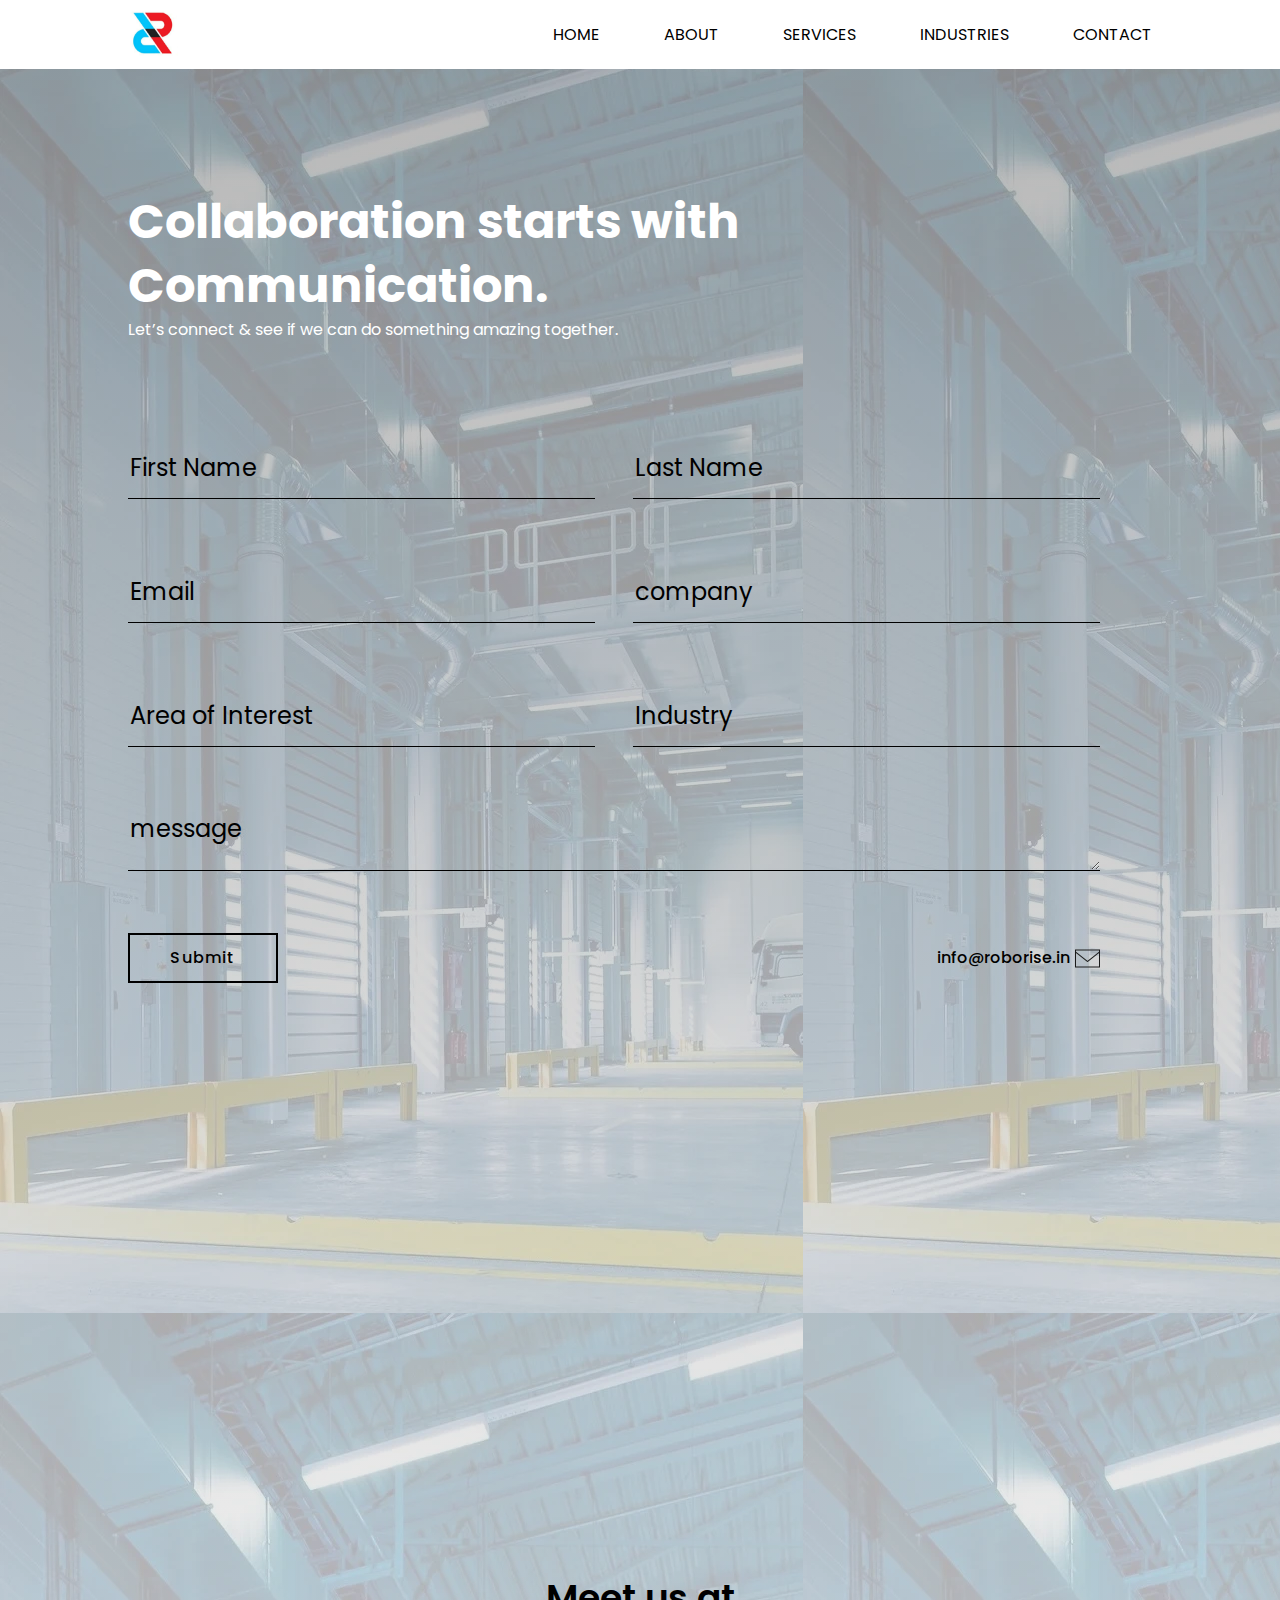
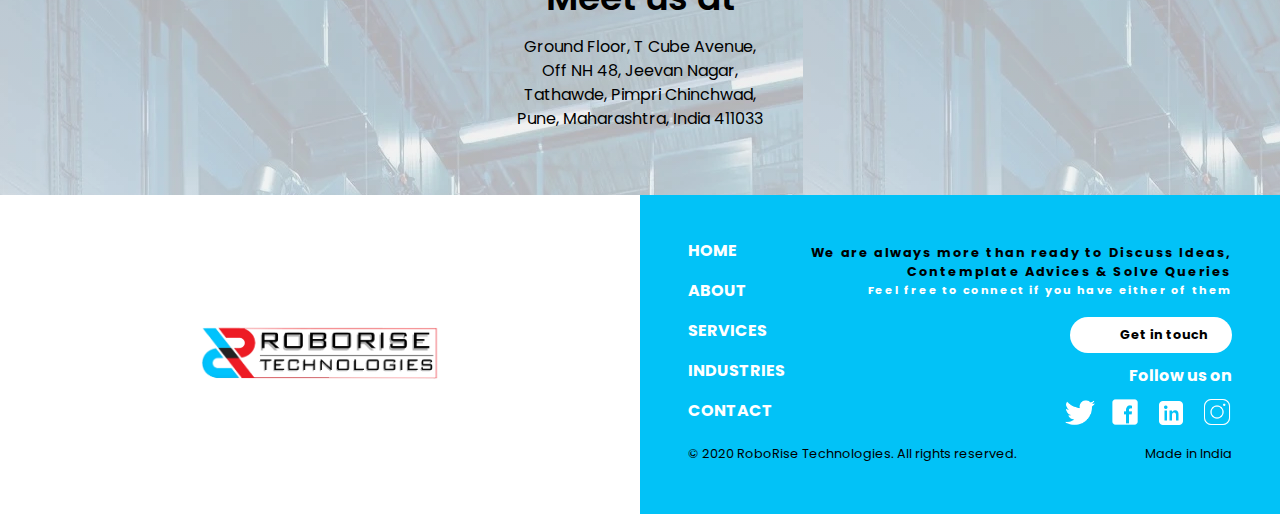
<file: contact.html>
<!DOCTYPE html>
<html lang="en">
<head>
    <meta charset="UTF-8">
    <meta http-equiv="X-UA-Compatible" content="IE=edge">
    <meta name="viewport" content="width=device-width, initial-scale=1.0">

    <link rel="stylesheet" href="./assets/styles/reset.css">
    <link rel="stylesheet" href="./assets/styles/nav.css">
    <link rel="stylesheet" href="./assets/styles/contact.css">
    <link rel="stylesheet" href="./assets/styles/footer.css">
    <link rel="preconnect" href="https://fonts.googleapis.com">
    <link rel="preconnect" href="https://fonts.gstatic.com" crossorigin>
    <link href="https://fonts.googleapis.com/css2?family=Poppins:wght@300;400;500;700&display=swap" rel="stylesheet">

    <script defer src="./assets/scripts/nav.js"></script>
    <script defer src="./assets/scripts/loader.js"></script>
    
    <meta name="description" content="RoboRise Technologies aim to develop an ecosystem of educational institutes wherein the students get access to a platform to bring their ideas into life. " />
    <meta name="keywords" content="RoboRise, RoboRise Technologies, RoboRised, RoboRiseit, Roboriseit download, robotics, ATL, Robolab, automation,Startup." />
    <meta name="robots" content="INDEX, FOLLOW">
    <title>Contact us</title>
    <link rel="icon" href="./assets/media/nav/rrtlogo.png" sizes="16x16" type="image/png">
</head>
<body>

    <div class="loader">
        <img loading="lazy" alt="loader" src="./assets/media/loader/loader.gif" width="30" height="30">
    </div>

    <!-- nav -->
    <div class="nav">
        <div class="container">
            <div class="content">
                <div class="logo-container">
                    <img loading="lazy" class="logo" alt="Roborise company logo" src="./assets/media/nav/rrtlogo.png" width="50" height="50">
                </div>
                <div class="menu">
                    <ul>
                        <li><a href="https://www.roborise.in/index.html">Home</a></li>
                        <li><a href="https://www.roborise.in/about.html">About</a></li>
                        <li><a href="https://www.roborise.in/services.html">Services</a></li>
                        <li><a href="https://www.roborise.in/industries.html">Industries</a></li>
                        <li><a href="https://www.roborise.in/contact.html">Contact</a></li>
                    </ul>
                </div>
                <div class="hamburger-container">
                    <img loading="lazy" id="ham" alt="hamburger-menu" src="./assets/media/nav/ham.png" width="30" height="30">
                </div>
            </div>
        </div>
        <div class="vertical-menu">
            <div class="container">
                <ul>
                    <li><a href="#">Home</a></li>
                    <li><a href="#">About</a></li>
                    <li><a href="#">Services</a></li>
                    <li><a href="#">Industries</a></li>
                    <li><a href="#">Contact</a></li>
                </ul>
            </div>
        </div>
    </div>

    <!-- form -->
    <div class="form">
        <div class="container form-container">
            <h2 class="heading">Collaboration starts with Communication. </h2>
            <p class="secondary-heading">Let’s connect & see if we can do something amazing together.</p>
            <form class="actual-form" action="https://formsubmit.co/3f7d511ae4db0b87823fa204334b2db6" method="POST">
                <div class="input-rows">
                    <input name="first-name" placeholder="First Name">
                    <input name="last-name" placeholder="Last Name">
                </div>
                <div class="input-rows">
                    <input name="email" placeholder="Email">
                    <input name="company" placeholder="company">
                </div>
                <div class="input-rows">
                    <input name="aoi" placeholder="Area of Interest">
                    <input name="industry" placeholder="Industry">
                </div>
                <textarea name="message" class="textarea" placeholder="message"></textarea>
                <div class="input-rows">
                    <button class="btn">submit</button>
                    <div class="email-container">
                        <a class="emailid" href="mailto: info@roborise.in">info@roborise.in</a>
                        <img loading="lazy" alt="email" src="./assets/media/nav/email.png" width="25" height="25">
                    </div>
                </div>
            </form>
        </div>
    </div>

    <div class="contact-map">
        <iframe
          class="contact-mymap"
          src="https://www.google.com/maps/embed?pb=!1m18!1m12!1m3!1d8167.151187346074!2d73.7380788181986!3d18.62449362330632!2m3!1f0!2f0!3f0!3m2!1i1024!2i768!4f13.1!3m3!1m2!1s0x3bc2bba70a8a11ab%3A0x55fa7fb14ab99c5c!2sT%20Cube%20Avenue!5e0!3m2!1sen!2sin!4v1650092613300!5m2!1sen!2sin"
          width="100%"
          style="border: 0"
          allowfullscreen=""
          loading="lazy"
          referrerpolicy="no-referrer-when-downgrade"></iframe>
      </div>

    <div class="meet">
        <div class="container">
            <h2 class="heading">Meet us at</h2>
            <p class="address">Ground Floor, T Cube Avenue, <br>Off NH 48, Jeevan Nagar, <br>Tathawde, Pimpri Chinchwad,<br> Pune, Maharashtra, India 411033</p>
        </div>
    </div>

    <!-- footer -->
    <div class="footer">
        <div class="footer-img">
            <img loading="lazy" alt="Roborise LOGO" src="./assets/media/footer/RRT_Logo.png" width="239" height="55">
        </div>
        <div class="link-container">
            <div class="quick-links">
                <div class="links">
                    <a href="https://www.roborise.in/index.html">HOME</a>
                    <a href="https://www.roborise.in/about.html">ABOUT</a>
                    <a href="https://www.roborise.in/services.html">SERVICES</a>
                    <a href="https://www.roborise.in/industries.html">INDUSTRIES</a>
                    <a href="https://www.roborise.in/contact.html">CONTACT</a>
                </div>

                <div class="connect">
                    <p class="first">We are always more than ready to
                        Discuss Ideas, Contemplate Advices & Solve Queries
                    </p>
                    <p class="second">Feel free to connect if you have either of them</p>
                    <a id="get-in-touch-btn" href="https://www.roborise.in/contact.html">Get in touch</a>
                    <p class="follow-text">Follow us on</p>
                    <div class="socials">
                        <a href="https://mobile.twitter.com/roborisetech" target="_blank"><img loading="lazy" alt="twitter" src="./assets/media/footer/twitter.png" width="30" height="30"> </a>
                        <a href="https://www.facebook.com/roborisetech/" target="_blank"><img loading="lazy" alt="facebook" src="./assets/media/footer/facebook.png" width="30" height="30"> </a>
                        <a href="https://www.linkedin.com/company/66603984/admin/" target="_blank"><img loading="lazy" alt="linkedin" src="./assets/media/footer/linkedin.png" width="32" height="32"> </a>
                        <a href="https://www.instagram.com/roborisetech/" target="_blank"><img loading="lazy" alt="instagram" src="./assets/media/footer/instagram.png" width="30" height="30"> </a>
                    </div>
                    <div class="startup">
                        <img loading="lazy" alt="mii" src="./assets/media/footer/makeinindia.png"> 
                        <img loading="lazy" alt="startup india" src="./assets/media/footer/startup.png"> 
                    </div>
                </div>
            </div>
            <div class="copyright-container">
                <p class="copyright">© 2020 RoboRise Technologies. All rights reserved.</p>
                <p class="MII">Made in India</p>
            </div>
        </div>
    </div>
</body>
</html>
</file>
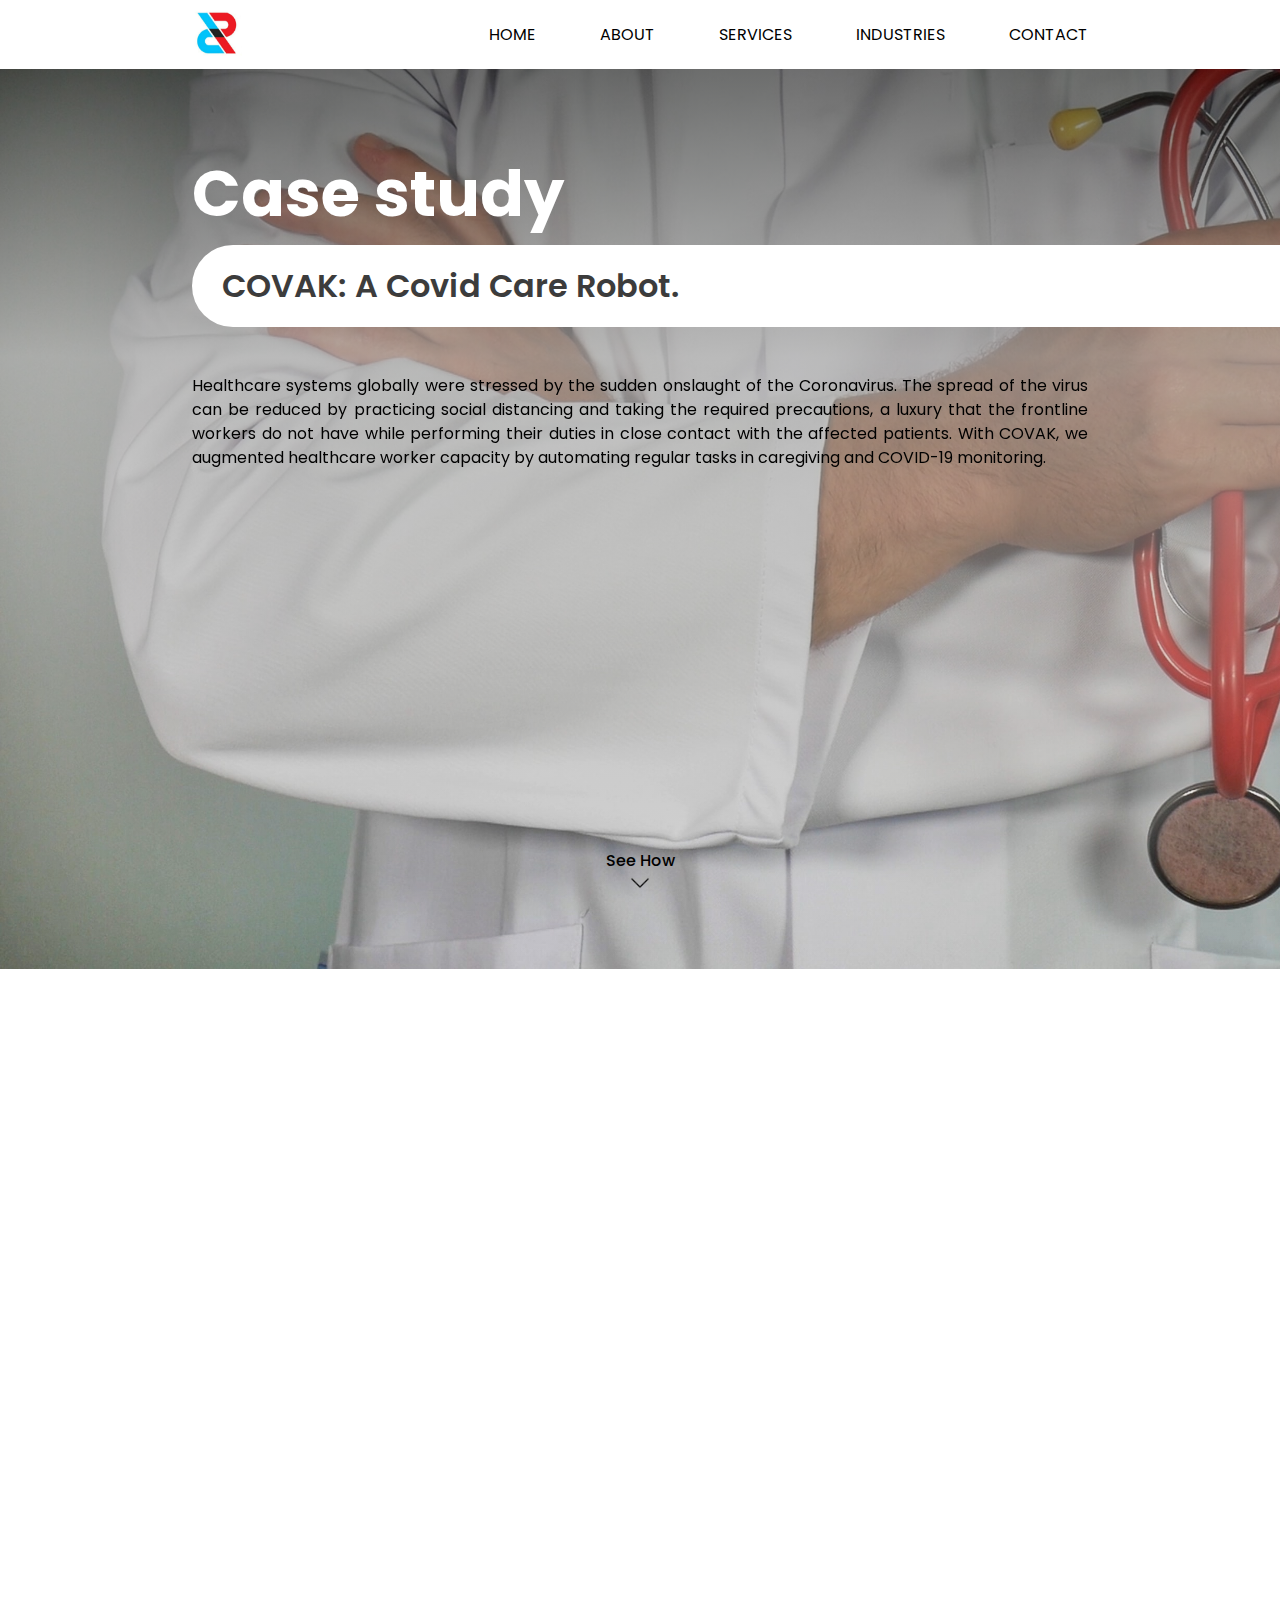
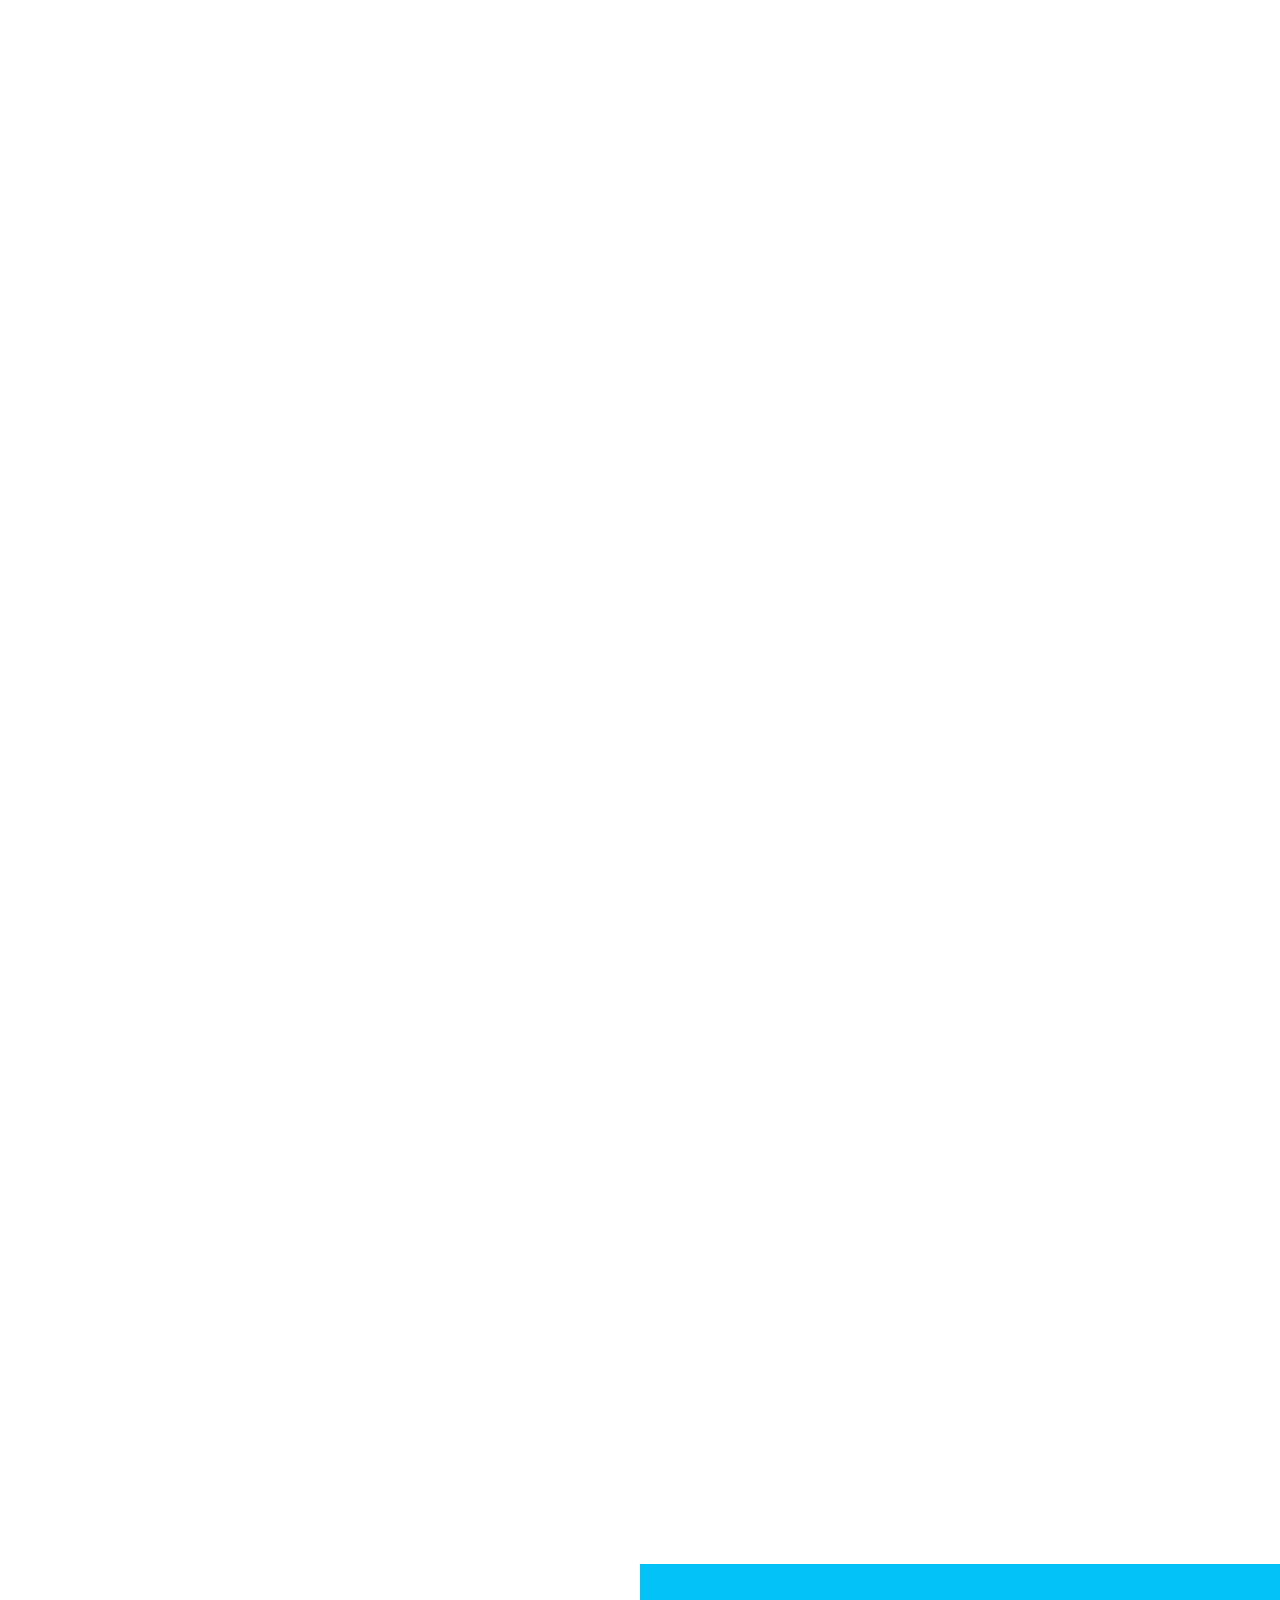
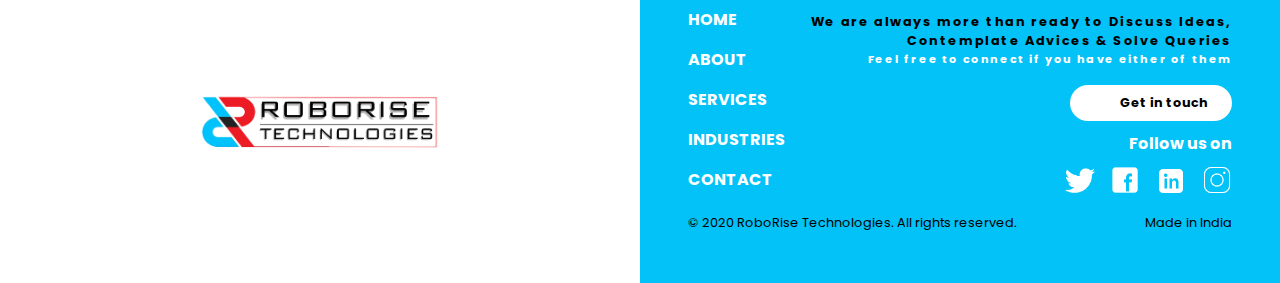
<file: covak.html>
<!DOCTYPE html>
<html lang="en">
<head>
    <meta charset="UTF-8">
    <meta http-equiv="X-UA-Compatible" content="IE=edge">
    <meta name="viewport" content="width=device-width, initial-scale=1.0">
    <link rel="stylesheet" href="./assets/styles/reset.css">
    <link rel="stylesheet" href="./assets/styles/nav.css">
    <link rel="stylesheet" href="./assets/styles/covak.css">
    <link rel="stylesheet" href="./assets/styles/footer.css">

    <link rel="stylesheet" href="https://unpkg.com/aos@next/dist/aos.css" />

    <link rel="stylesheet" href="https://cdnjs.cloudflare.com/ajax/libs/font-awesome/4.7.0/css/font-awesome.min.css">
    <link rel="preconnect" href="https://fonts.googleapis.com">
    <link rel="preconnect" href="https://fonts.gstatic.com" crossorigin>
    <link href="https://fonts.googleapis.com/css2?family=Poppins:wght@300;400;500;700&display=swap" rel="stylesheet">

    <script defer src="./assets/scripts/case.js"></script>
    <script defer src="./assets/scripts/nav.js"></script>
    <script defer src="./assets/scripts/loader.js"></script>

    <meta name="description" content="RoboRise Technologies aim to develop an ecosystem of educational institutes wherein the students get access to a platform to bring their ideas into life. " />
    <meta name="keywords" content="RoboRise, RoboRise Technologies, RoboRised, RoboRiseit, Roboriseit download, robotics, ATL, Robolab, automation,Startup." />
    <meta name="robots" content="INDEX, FOLLOW">

    <title>Case Study: COVAK</title>
    <link rel="icon" href="./assets/media/nav/rrtlogo.png" sizes="16x16" type="image/png">
</head>
<body>
    <div class="loader">
        <img loading="lazy" alt="loader" src="./assets/media/loader/loader.gif" width="30" height="30">
    </div>

    <!-- nav -->
    <div class="nav">
        <div class="container">
            <div class="content">
                <div class="logo-container">
                    <img loading="lazy" class="logo" alt="Roborise company logo" src="./assets/media/nav/rrtlogo.png" width="50" height="50">
                </div>
                <div class="menu">
                    <ul>
                        <li><a href="https://www.roborise.in/index.html">Home</a></li>
                        <li><a href="https://www.roborise.in/about.html">About</a></li>
                        <li><a href="https://www.roborise.in/services.html">Services</a></li>
                        <li><a href="https://www.roborise.in/industries.html">Industries</a></li>
                        <li><a href="https://www.roborise.in/contact.html">Contact</a></li>
                    </ul>
                </div>
                <div class="hamburger-container">
                    <img loading="lazy" id="ham" alt="hamburger-menu" src="./assets/media/nav/ham.png" width="30" height="30">
                </div>
            </div>
        </div>
        <div class="vertical-menu">
            <div class="container">
                <ul>
                    <li><a href="#">Home</a></li>
                    <li><a href="#">About</a></li>
                    <li><a href="#">Services</a></li>
                    <li><a href="#">Industries</a></li>
                    <li><a href="#">Contact</a></li>
                </ul>
            </div>
        </div>
    </div>

    <div class="main">
        <div class="container">
            <h1 class="heading">Case study</h1>
            <h2 class="covak subheading absolute">COVAK: A Covid Care Robot.</h2>
            <p class="covak info"  data-aos="fade-up">Healthcare systems globally were stressed by the sudden 
                onslaught of the Coronavirus. The spread of the virus can be reduced by 
                practicing social distancing and taking the required precautions, a luxury 
                that the frontline workers do not have while performing their duties in close 
                contact with the affected patients. With COVAK, we augmented healthcare worker capacity 
                by automating regular tasks in caregiving and COVID-19 monitoring.
            </p>
            <div class="link-container">
                <a class="link" href="#covak-information">See How</a>    
                <a class="link" href="#covak-information"><img loading="lazy" alt="go to" src="./assets/media/nav/expand.png" width="20" height="20"> </a>    

            </div>
        </div>
    </div>

    <div id="covak-information" class="information">
        <div class="container" data-aos="fade-up">

            <div class="challenges">
                <h3 class="subheading">Challenges</h3>
                <p class="info">During Covid, Infected doctors, nurses, 
                    and paramedics in India were rising exponentially. 
                    According to the observations, we had 0.7 beds per thousand population 
                    against the WHO recommendation of 3.5, and were short of 1.50 million doctors and 2.40 million 
                    nurses as recorded in May 2020. Lack of proper PPE kits for medical staff, constant exposure to 
                    infected patients & fatigue, and exhaustion due to 
                    extended work hours made it very burdensome for the frontline healthcare workers.
                </p>
            </div>
            
            <div class="solution" data-aos="fade-up">
                <h3 class="subheading">Solution</h3>
                <p class="info">With COVAK,</p>
                <ul style="list-style-type: disc">
                    <li>70% of the duties of a healthcare worker in primary (CCC 1) wards can be automated and made contactless. </li>
                    <li>5 doctors needed to monitor CCC 1 wards can be brought down to 1. </li>
                </ul>
                <p class="info" >     
                    COVAK is an application-controlled, contactless, caregiving robot 
                    acting as a mechanized healthcare worker preventing unnecessary human exposure 
                    to COVID 19. It facilitates the delivery of essentials, automates primary medical measurements, 
                    and enables doctor-patient interaction with video conferencing support. It is compliant with FDA 
                    Class I device classification and 21 CFR 820. 
                </p>
            </div>

            <img loading="lazy" class="covak-img" lazyload src="./assets/media/casestudies/image 67.jpg" data-aos="fade-up">

            <div class="benifits" data-aos="fade-up">
                <h3 class="subheading">Benifits</h3>
                <ul style="list-style-type: disc">
                    <li>Capable of measuring Blood Pressure, Heart Rate, O2 Saturation, Temperature, and Pulse.</li>
                    <li>Ease of use with Plug n play design, Smartphone controlled & Long battery life. </li>
                    <li>Quick sanitization with easy to sanitize with disinfectant & contactless patient interaction.</li> 
                    <li>Patient-friendly easy-to-use doctor-patient video interaction.</li> 
                    <li>Wide service area long operational range ( 150 20 0m), suitable for large isolation wards.</li> 
                    <li>Reducing human intervention by 50% & relieving the stress of frontline workers with contactless supportive care. </li>
                    <li>Convenient to handle and sterilize. Also, the size is suitable for all healthcare wards.</li>

                </ul>

            </div>

            <div class="media" data-aos="fade-up">
                <h3 class="subheading">Media</h3>
                <img loading="lazy" class="covak-img" src="./assets/media/casestudies/image 66.jpg">
            </div>
        </div>
    </div>

    <!-- footer -->
    <div class="footer">
        <div class="footer-img">
            <img loading="lazy" alt="Roborise LOGO" src="./assets/media/footer/RRT_Logo.png" width="239" height="55">
        </div>
        <div class="link-container">
            <div class="quick-links">
                <div class="links">
                    <a href="https://www.roborise.in/index.html">HOME</a>
                    <a href="https://www.roborise.in/about.html">ABOUT</a>
                    <a href="https://www.roborise.in/services.html">SERVICES</a>
                    <a href="https://www.roborise.in/industries.html">INDUSTRIES</a>
                    <a href="https://www.roborise.in/contact.html">CONTACT</a>
                </div>

                <div class="connect">
                    <p class="first">We are always more than ready to
                        Discuss Ideas, Contemplate Advices & Solve Queries
                    </p>
                    <p class="second">Feel free to connect if you have either of them</p>
                    <a id="get-in-touch-btn" href="https://www.roborise.in/contact.html">Get in touch</a>
                    <p class="follow-text">Follow us on</p>
                    <div class="socials">
                        <a href="https://mobile.twitter.com/roborisetech" target="_blank"><img loading="lazy" alt="twitter" src="./assets/media/footer/twitter.png" width="30" height="30"> </a>
                        <a href="https://www.facebook.com/roborisetech/" target="_blank"><img loading="lazy" alt="facebook" src="./assets/media/footer/facebook.png" width="30" height="30"> </a>
                        <a href="https://www.linkedin.com/company/66603984/admin/" target="_blank"><img loading="lazy" alt="linkedin" src="./assets/media/footer/linkedin.png" width="32" height="32"> </a>
                        <a href="https://www.instagram.com/roborisetech/" target="_blank"><img loading="lazy" alt="instagram" src="./assets/media/footer/instagram.png" width="30" height="30"> </a>
                    </div>
                    <div class="startup">
                        <img loading="lazy" alt="mii" src="./assets/media/footer/makeinindia.png"> 
                        <img loading="lazy" alt="startup india" src="./assets/media/footer/startup.png"> 
                    </div>
                </div>
            </div>
            <div class="copyright-container">
                <p class="copyright">© 2020 RoboRise Technologies. All rights reserved.</p>
                <p class="MII">Made in India</p>
            </div>
        </div>
    </div>

    <script src="https://unpkg.com/aos@next/dist/aos.js"></script>
    <script>
        AOS.init();
    </script>
</body>
</html>
</file>
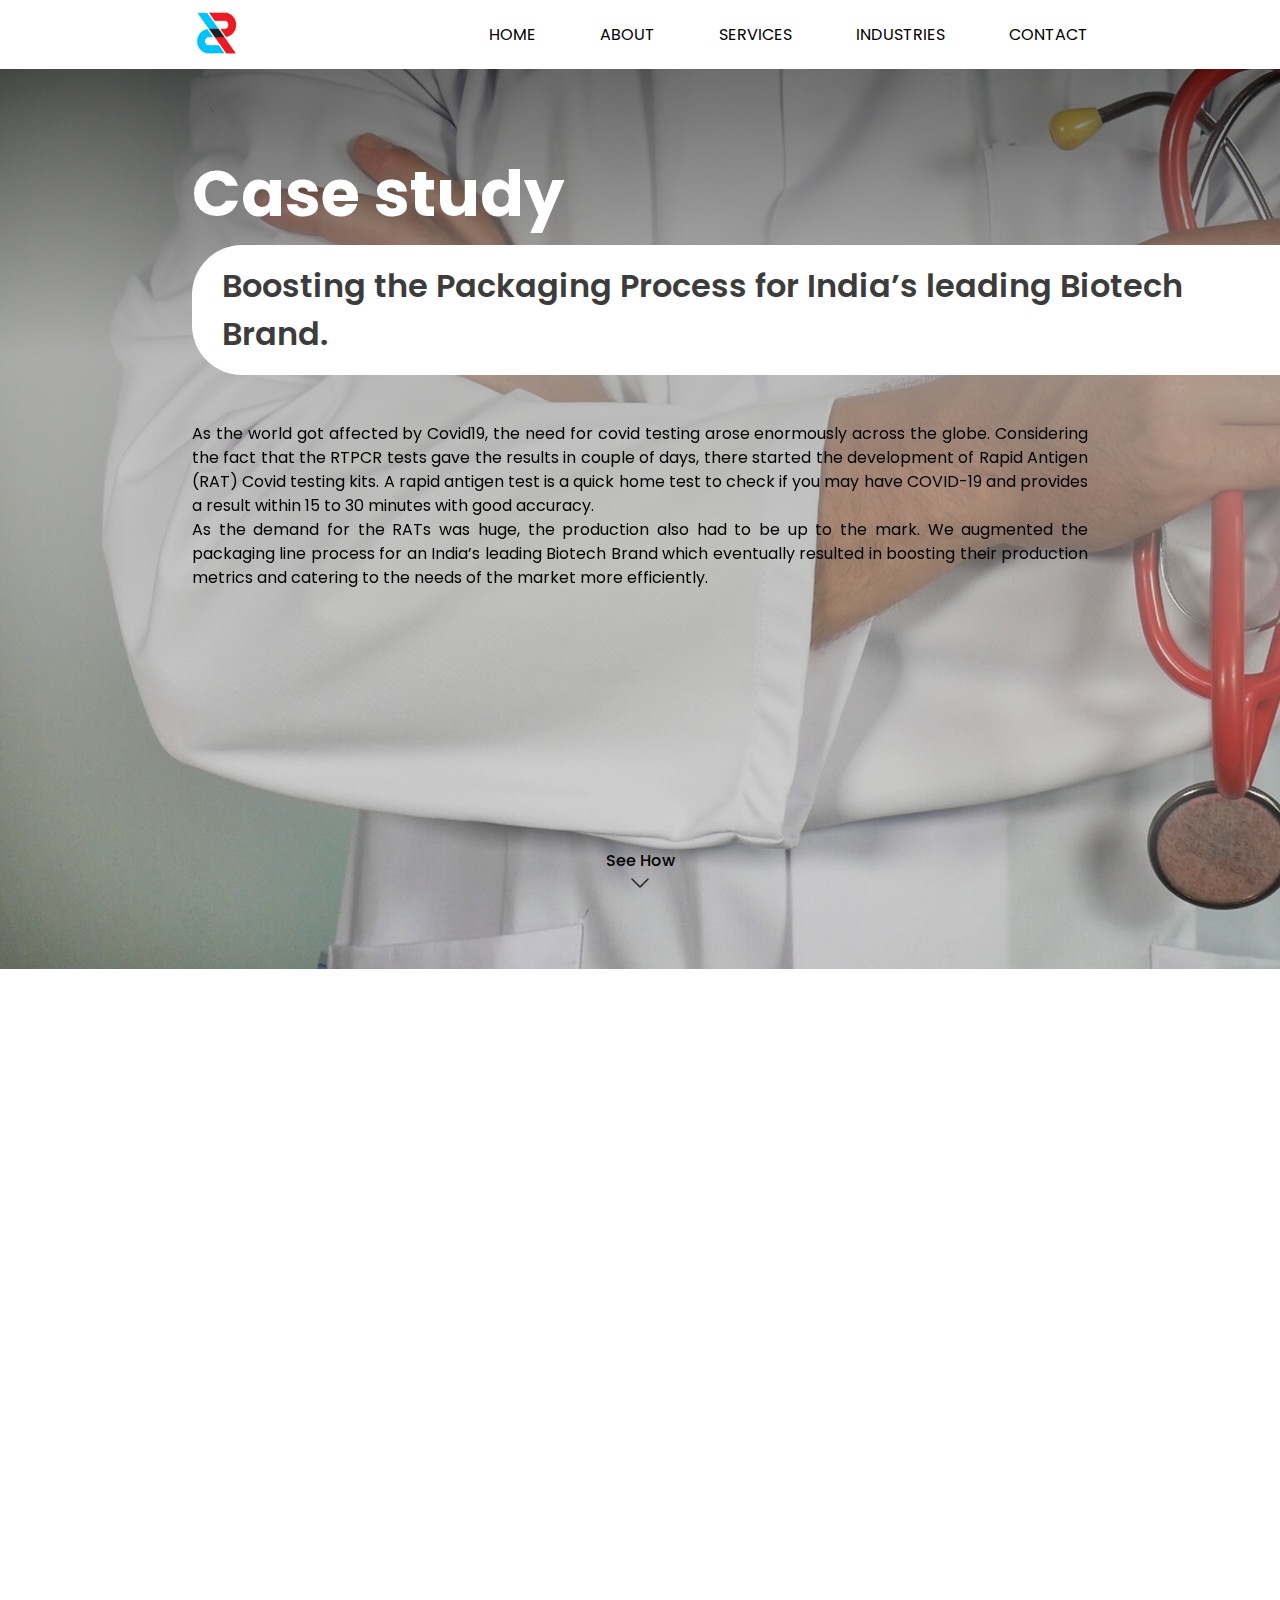
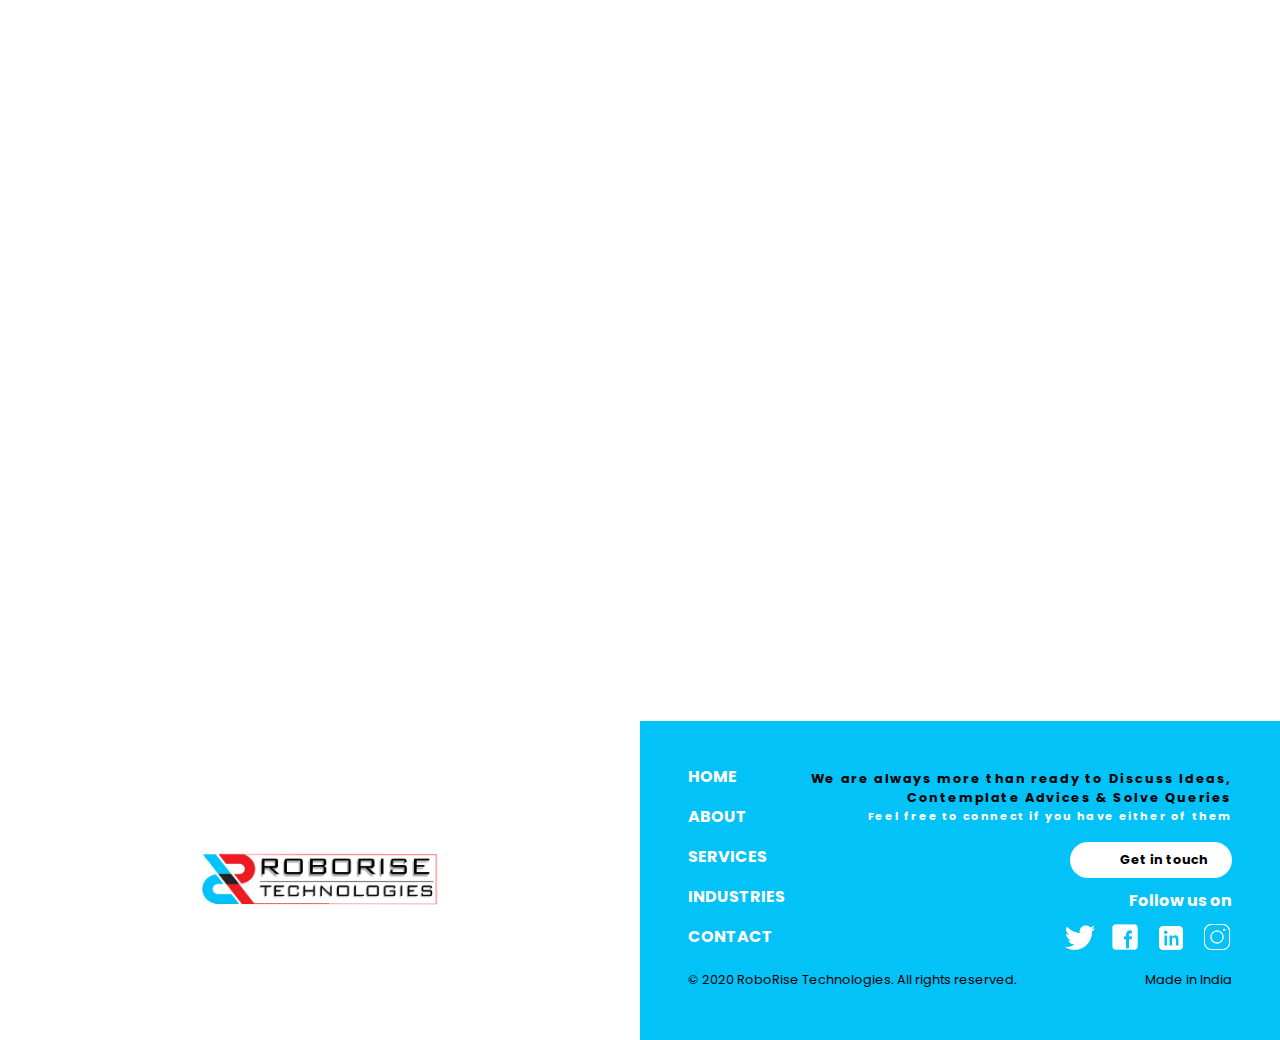
<file: packaging.html>
<!DOCTYPE html>
<html lang="en">
<head>
    <meta charset="UTF-8">
    <meta http-equiv="X-UA-Compatible" content="IE=edge">
    <meta name="viewport" content="width=device-width, initial-scale=1.0">
    <link rel="stylesheet" href="./assets/styles/reset.css">
    <link rel="stylesheet" href="./assets/styles/nav.css">
    <link rel="stylesheet" href="./assets/styles/covak.css">
    <link rel="stylesheet" href="./assets/styles/footer.css">

    <link rel="stylesheet" href="https://unpkg.com/aos@next/dist/aos.css" />

    <link rel="stylesheet" href="https://cdnjs.cloudflare.com/ajax/libs/font-awesome/4.7.0/css/font-awesome.min.css">
    <link rel="preconnect" href="https://fonts.googleapis.com">
    <link rel="preconnect" href="https://fonts.gstatic.com" crossorigin>
    <link href="https://fonts.googleapis.com/css2?family=Poppins:wght@300;400;500;700&display=swap" rel="stylesheet">
    <script defer src="./assets/scripts/case.js"></script>
    <script defer src="./assets/scripts/nav.js"></script>
    <script defer src="./assets/scripts/loader.js"></script>
    
    <meta name="description" content="RoboRise Technologies aim to develop an ecosystem of educational institutes wherein the students get access to a platform to bring their ideas into life. " />
    <meta name="keywords" content="RoboRise, RoboRise Technologies, RoboRised, RoboRiseit, Roboriseit download, robotics, ATL, Robolab, automation,Startup." />
    <meta name="robots" content="INDEX, FOLLOW">

    <title>Case Study: PPA</title>
    <link rel="icon" href="./assets/media/nav/rrtlogo.png" sizes="16x16" type="image/png">
</head>
<body>
    <div class="loader">
        <img loading="lazy" alt="loader" src="./assets/media/loader/loader.gif" width="30" height="30">
    </div>

    <!-- nav -->
    <div class="nav">
        <div class="container">
            <div class="content">
                <div class="logo-container">
                    <img loading="lazy" class="logo" alt="Roborise company logo" src="./assets/media/nav/rrtlogo.png" width="50" height="50">
                </div>
                <div class="menu">
                    <ul>
                        <li><a href="https://www.roborise.in/index.html">Home</a></li>
                        <li><a href="https://www.roborise.in/about.html">About</a></li>
                        <li><a href="https://www.roborise.in/services.html">Services</a></li>
                        <li><a href="https://www.roborise.in/industries.html">Industries</a></li>
                        <li><a href="https://www.roborise.in/contact.html">Contact</a></li>
                    </ul>
                </div>
                <div class="hamburger-container">
                    <img loading="lazy" id="ham" alt="hamburger-menu" src="./assets/media/nav/ham.png" width="30" height="30">
                </div>
            </div>
        </div>
        <div class="vertical-menu">
            <div class="container">
                <ul>
                    <li><a href="#">Home</a></li>
                    <li><a href="#">About</a></li>
                    <li><a href="#">Services</a></li>
                    <li><a href="#">Industries</a></li>
                    <li><a href="#">Contact</a></li>
                </ul>
            </div>
        </div>
    </div>

    <div class="main">
        <div class="container">
            <h1 class="heading">Case study</h1>
            <h2 class="pack subheading absolute" >Boosting the Packaging Process for India’s leading Biotech Brand.</h2>
            <p class="pack info"  data-aos="fade-up">As the world got affected by Covid19, the need for covid testing arose 
                enormously across the globe. Considering the fact that the RTPCR tests gave the results in 
                couple of days, there started the development of Rapid Antigen (RAT) Covid testing kits. 
                A rapid antigen test is a quick home test to check if you may have COVID-19 and provides 
                a result within 15 to 30 minutes with good accuracy. 

                <br>As the demand for the RATs was huge, the production also had to be up to the mark. 
                We augmented the packaging line process for an India’s leading Biotech Brand which eventually
                resulted in boosting their production metrics and catering to the needs of the market more efficiently.  
            </p>
            <div class="link-container">
                <a class="link" href="#packaging-information">See How</a>
                <a class="link" href="#packaging-information"><img loading="lazy" alt="go to" src="./assets/media/nav/expand.png" width="20" height="20"> </a>    
            </div>
        </div>
    </div>

    <div id="packaging-information" class="information">
        <div class="container" data-aos="fade-up">

            <div class="challenges">
                <h3 class="subheading">Challenges</h3>
                <p class="info">In the production line of the RAT kits, once all the individual components 
                    of the kit are filled in the pouch, the kits were used to be sealed and packed in the boxes. 
                    The production throughput number of kits dispatched was calculated by various techniques and 
                    approximation methods. weight approximation of the boxes and the individual kit. There wasn’t 
                    a system in place which could give the exact count of the kits produced without increasing the 
                    lead time. As the production touched heights during the peak Covid phase, there arose some inconsistency 
                    discrepancies in the calculated number of kits as the method was not 100% accurate. effective. 

                    <br>There was a need of a robust solution in place, which could count the kits without any errors, being fast at the same time, catering to the pace of the production. 
                </p>
            </div>
            
            <div class="solution">
                <h3 class="subheading">Solution</h3>
                
                <p class="info" >     
                    To deal with this situation, Roborise proposed a solution that automates the batch counting 
                    process by implementing a conveying system integrated with an automatic counting system. The 
                    counting conveyors were set up in the packaging line. Now, once the pouches were sealed, they 
                    were passed over the fast-moving conveyers where they were being counted before being packed. 
                    The system had a throughput of 83 kits/min which eventually resulted in a total counting of around 
                    1,00,000 kits per day, which comfortably catered to the total kits production per day. The conveyor 
                    can be automatically stopped by setting a preset limit on the control box based on the batch quantity, 
                    also it indicates the number of batches produced. A separate counter device unit was also developed which
                     can be attached to the existing conventional conveying systems.

                    <br>The counting automation not only eliminated the human errors which can be prominently seen in the 
                    previously used calculation techniques manual weighing process but also saved a lot of lead time 
                    before the dispatch. This led to an increased daily capacity of the company for packaging and 
                    delivering the RAT kits out in the nation at the earliest possible.
                </p>
            </div>

            <div class="image-container">
                <img loading="lazy" alt="packaging image" src="./assets/media/casestudies/packageing1.jpg">
                <img loading="lazy" alt="packaging image" src="./assets/media/casestudies/packageing2.jpg">
            </div>
        </div>
    </div>

    <!-- footer -->
    <div class="footer">
        <div class="footer-img">
            <img loading="lazy" alt="Roborise LOGO" src="./assets/media/footer/RRT_Logo.png" width="239" height="55">
        </div>
        <div class="link-container">
            <div class="quick-links">
                <div class="links">
                    <a href="https://www.roborise.in/index.html">HOME</a>
                    <a href="https://www.roborise.in/about.html">ABOUT</a>
                    <a href="https://www.roborise.in/services.html">SERVICES</a>
                    <a href="https://www.roborise.in/industries.html">INDUSTRIES</a>
                    <a href="https://www.roborise.in/contact.html">CONTACT</a>
                </div>

                <div class="connect">
                    <p class="first">We are always more than ready to
                        Discuss Ideas, Contemplate Advices & Solve Queries
                    </p>
                    <p class="second">Feel free to connect if you have either of them</p>
                    <a id="get-in-touch-btn" href="https://www.roborise.in/contact.html">Get in touch</a>
                    <p class="follow-text">Follow us on</p>
                    <div class="socials">
                        <a href="https://mobile.twitter.com/roborisetech" target="_blank"><img loading="lazy" alt="twitter" src="./assets/media/footer/twitter.png" width="30" height="30"> </a>
                        <a href="https://www.facebook.com/roborisetech/" target="_blank"><img loading="lazy" alt="facebook" src="./assets/media/footer/facebook.png" width="30" height="30"> </a>
                        <a href="https://www.linkedin.com/company/66603984/admin/" target="_blank"><img loading="lazy" alt="linkedin" src="./assets/media/footer/linkedin.png" width="32" height="32"> </a>
                        <a href="https://www.instagram.com/roborisetech/" target="_blank"><img loading="lazy" alt="instagram" src="./assets/media/footer/instagram.png" width="30" height="30"> </a>
                    </div>
                    <div class="startup">
                        <img loading="lazy" alt="mii" src="./assets/media/footer/makeinindia.png"> 
                        <img loading="lazy" alt="startup india" src="./assets/media/footer/startup.png"> 
                    </div>
                </div>
            </div>
            <div class="copyright-container">
                <p class="copyright">© 2020 RoboRise Technologies. All rights reserved.</p>
                <p class="MII">Made in India</p>
            </div>
        </div>
    </div>

    <script src="https://unpkg.com/aos@next/dist/aos.js"></script>
    <script>
        AOS.init();
    </script>
</body>
</html>
</file>
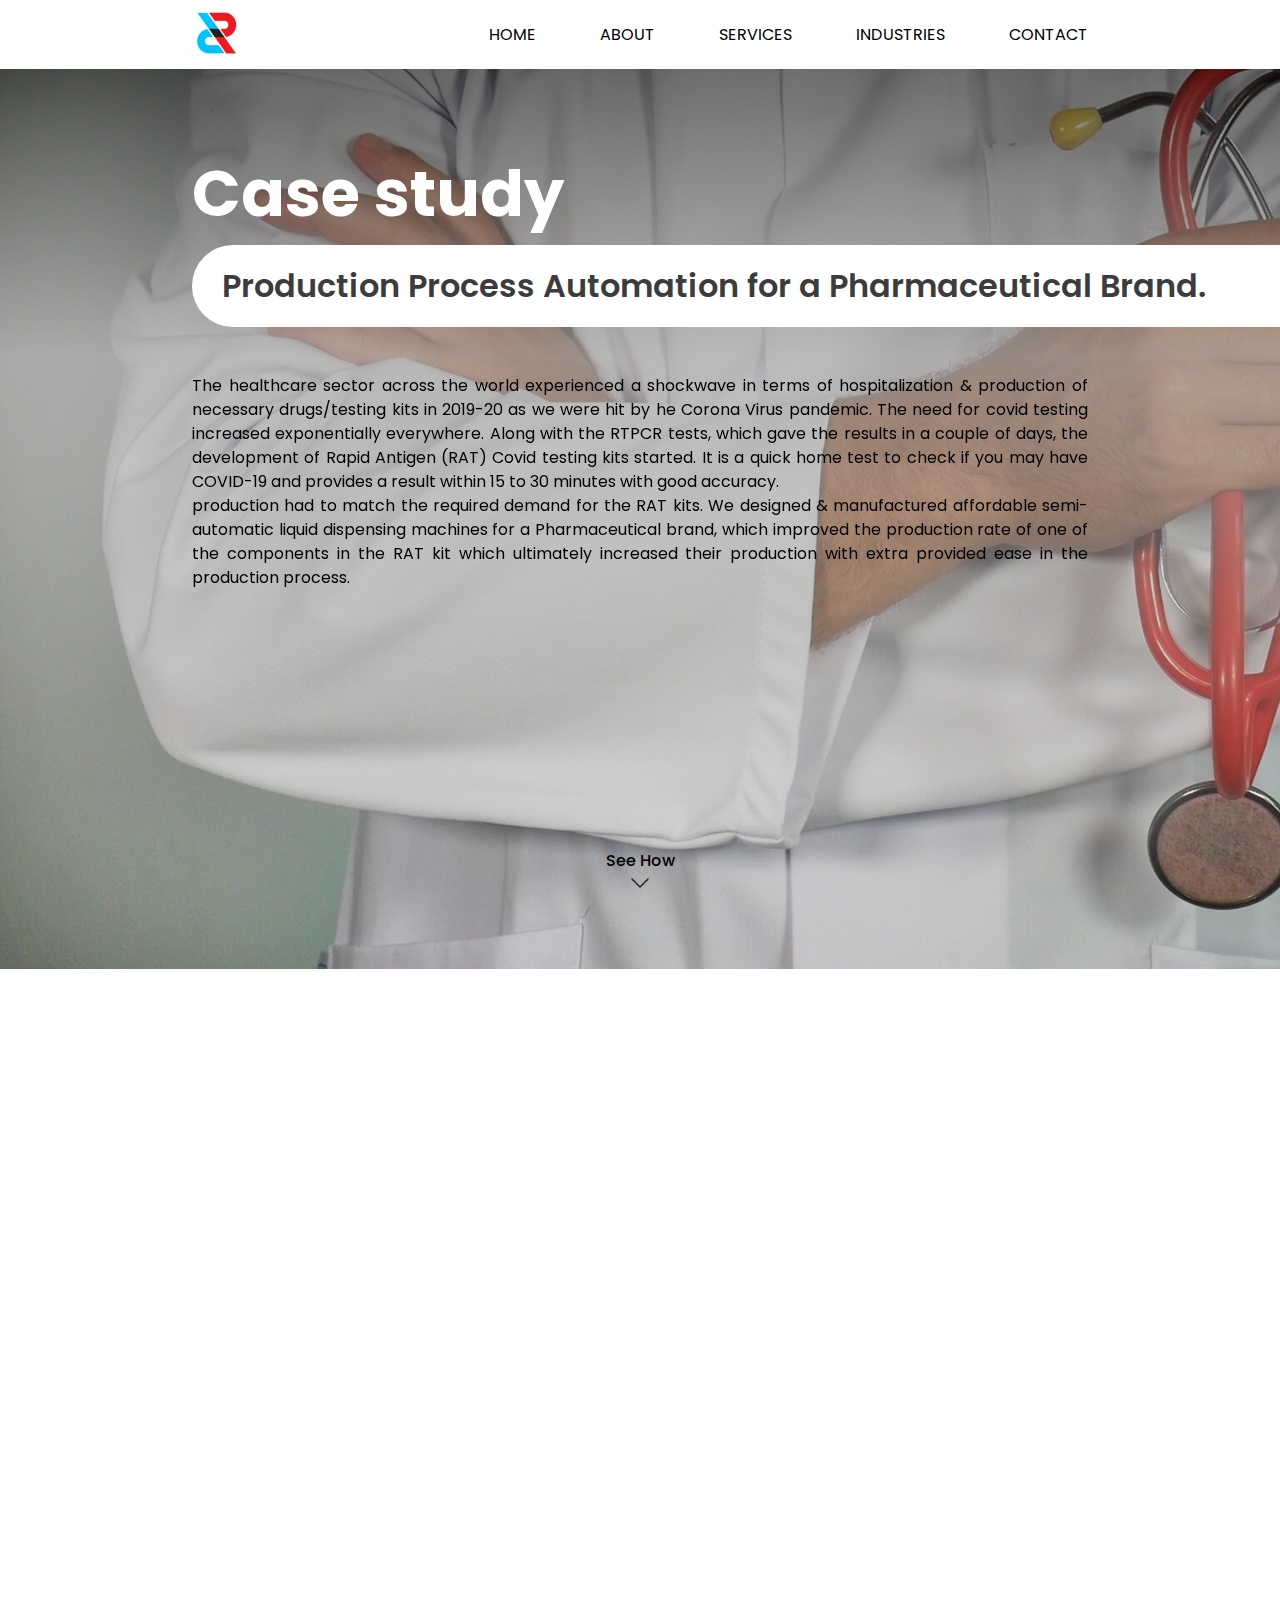
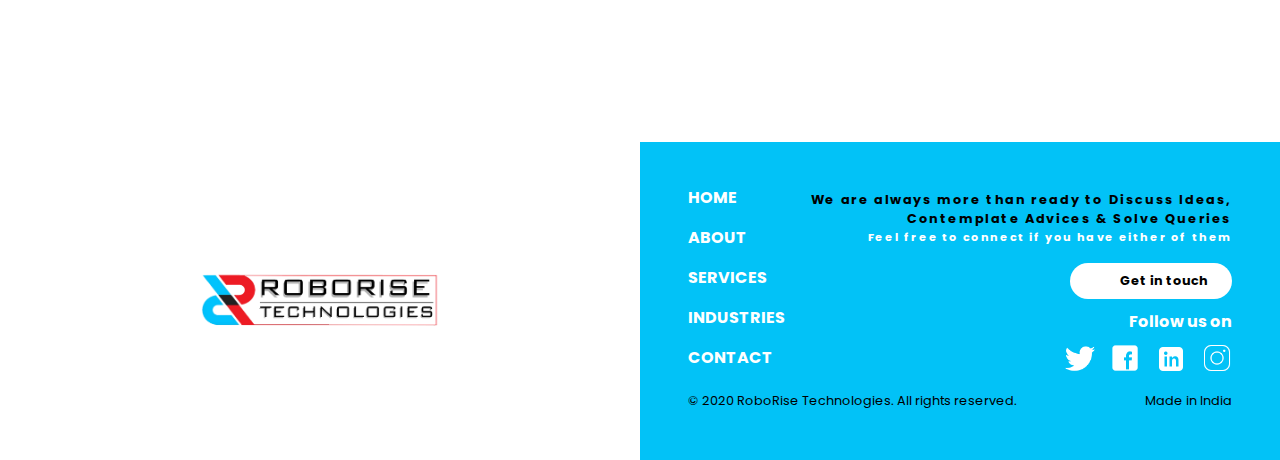
<file: ppa.html>
<!DOCTYPE html>
<html lang="en">
<head>
    <meta charset="UTF-8">
    <meta http-equiv="X-UA-Compatible" content="IE=edge">
    <meta name="viewport" content="width=device-width, initial-scale=1.0">
    <link rel="stylesheet" href="./assets/styles/reset.css">
    <link rel="stylesheet" href="./assets/styles/nav.css">
    <link rel="stylesheet" href="./assets/styles/covak.css">
    <link rel="stylesheet" href="./assets/styles/footer.css">

    <link rel="stylesheet" href="https://unpkg.com/aos@next/dist/aos.css" />

    <link rel="stylesheet" href="https://cdnjs.cloudflare.com/ajax/libs/font-awesome/4.7.0/css/font-awesome.min.css">
    <link rel="preconnect" href="https://fonts.googleapis.com">
    <link rel="preconnect" href="https://fonts.gstatic.com" crossorigin>
    <link href="https://fonts.googleapis.com/css2?family=Poppins:wght@300;400;500;700&display=swap" rel="stylesheet">

    <script defer src="./assets/scripts/case.js"></script>
    <script defer src="./assets/scripts/nav.js"></script>
    <script defer src="./assets/scripts/loader.js"></script>
    
    <meta name="description" content="RoboRise Technologies aim to develop an ecosystem of educational institutes wherein the students get access to a platform to bring their ideas into life. " />
    <meta name="keywords" content="RoboRise, RoboRise Technologies, RoboRised, RoboRiseit, Roboriseit download, robotics, ATL, Robolab, automation,Startup." />
    <meta name="robots" content="INDEX, FOLLOW">

    <title>Case Study: PPA</title>
    <link rel="icon" href="./assets/media/nav/rrtlogo.png" sizes="16x16" type="image/png">
</head>
<body>
    <div class="loader">
        <img loading="lazy" alt="loader" src="./assets/media/loader/loader.gif" width="30" height="30">
    </div>

    <!-- nav -->
    <div class="nav">
        <div class="container">
            <div class="content">
                <div class="logo-container">
                    <img loading="lazy" class="logo" alt="Roborise company logo" src="./assets/media/nav/rrtlogo.png" width="50" height="50">
                </div>
                <div class="menu">
                    <ul>
                        <li><a href="https://www.roborise.in/index.html">Home</a></li>
                        <li><a href="https://www.roborise.in/about.html">About</a></li>
                        <li><a href="https://www.roborise.in/services.html">Services</a></li>
                        <li><a href="https://www.roborise.in/industries.html">Industries</a></li>
                        <li><a href="https://www.roborise.in/contact.html">Contact</a></li>
                    </ul>
                </div>
                <div class="hamburger-container">
                    <img loading="lazy" id="ham" alt="hamburger-menu" src="./assets/media/nav/ham.png" width="30" height="30">
                </div>
            </div>
        </div>
        <div class="vertical-menu">
            <div class="container">
                <ul>
                    <li><a href="#">Home</a></li>
                    <li><a href="#">About</a></li>
                    <li><a href="#">Services</a></li>
                    <li><a href="#">Industries</a></li>
                    <li><a href="#">Contact</a></li>
                </ul>
            </div>
        </div>
    </div>

    <div class="main">
        <div class="container">
            <h1 class="heading">Case study</h1>
            <h2 class="ppa subheading absolute">Production Process Automation for a Pharmaceutical Brand. </h2>

            <p class="ppa info" data-aos="fade-up">The healthcare sector across the world experienced a shockwave in terms of 
                hospitalization & production of necessary drugs/testing kits in 2019-20 as we were hit by 
                he Corona Virus pandemic. The need for covid testing increased exponentially everywhere. Along 
                with the RTPCR tests, which gave the results in a couple of days, the development of Rapid Antigen 
                (RAT) Covid testing kits started. It is a quick home test to check if you may have COVID-19 and provides 
                a result within 15 to 30 minutes with good accuracy. 
                <br> production had to match the required demand for the RAT kits. We designed &  manufactured affordable 
                semi-automatic liquid dispensing machines for a Pharmaceutical brand, which improved the production rate of one 
                of the components in the RAT kit 
                which ultimately increased their production with extra provided ease in the production process. 
            </p>
            <div class="link-container">
                <a class="link" href="#ppa-information">See How</a>   
                <a class="link" href="#ppa-information"><img loading="lazy" alt="go to" src="./assets/media/nav/expand.png" width="20" height="20"> </a>    
            </div>
            
        </div>
    </div>

    <div id="ppa-information" class="information">
        <div class="container" data-aos="fade-up">

            <div class="challenges">
                <h3 class="subheading">Challenges</h3>
                <p class="info">The RAT kit consists of multiple components, one out of which is a
                    chemical solution that extracts the virus from samples. The solution in the kit 
                    is filled in a small container. The existing machines which are used to fill the 
                    tubes are batch filling machines which consume a good amount of time for the filling 
                    process, also they are priced at a very high cost. 
                    <br>
                    Roborise took the challenge of designing & developing a machine that gives a higher 
                    throughput and is able to dispense a specified amount of volume of the solution in a controlled manner. 
                </p>
            </div>
            
            <div class="solution">
                <h3 class="subheading">Solution</h3>
                
                <p class="info" >     
                    After careful understanding of the required process & output, we developed 
                    a semi-automatic machine that generated a higher throughput of approximately 60 buffer 
                    tubes/min as seen with that of the existing machine which was approximately 45 buffer tubes/min. 

                    <br>The machine can dispense a constrained volume (as low as 0.1 ml) in any particular 
                    container. The flow parameters like the volume and the start/stop duration of the liquid flow 
                    can be varied according to the speed requirements in order to meet the scaling production needs. 
                    It was placed at a very affordable price point so that it becomes feasible to deploy many of such 
                    machines in order to boost the buffer tubes' production capacity.  Hence, the machine not only catered 
                    to an increased production but also was very cost-efficient.                    
                </p>
            </div>
        </div>
    </div>

    <!-- footer -->
    <div class="footer">
        <div class="footer-img">
            <img loading="lazy" alt="Roborise LOGO" src="./assets/media/footer/RRT_Logo.png" width="239" height="55">
        </div>
        <div class="link-container">
            <div class="quick-links">
                <div class="links">
                    <a href="https://www.roborise.in/index.html">HOME</a>
                    <a href="https://www.roborise.in/about.html">ABOUT</a>
                    <a href="https://www.roborise.in/services.html">SERVICES</a>
                    <a href="https://www.roborise.in/industries.html">INDUSTRIES</a>
                    <a href="https://www.roborise.in/contact.html">CONTACT</a>
                </div>

                <div class="connect">
                    <p class="first">We are always more than ready to
                        Discuss Ideas, Contemplate Advices & Solve Queries
                    </p>
                    <p class="second">Feel free to connect if you have either of them</p>
                    <a id="get-in-touch-btn" href="https://www.roborise.in/contact.html">Get in touch</a>
                    <p class="follow-text">Follow us on</p>
                    <div class="socials">
                        <a href="https://mobile.twitter.com/roborisetech" target="_blank"><img loading="lazy" alt="twitter" src="./assets/media/footer/twitter.png" width="30" height="30"> </a>
                        <a href="https://www.facebook.com/roborisetech/" target="_blank"><img loading="lazy" alt="facebook" src="./assets/media/footer/facebook.png" width="30" height="30"> </a>
                        <a href="https://www.linkedin.com/company/66603984/admin/" target="_blank"><img loading="lazy" alt="linkedin" src="./assets/media/footer/linkedin.png" width="32" height="32"> </a>
                        <a href="https://www.instagram.com/roborisetech/" target="_blank"><img loading="lazy" alt="instagram" src="./assets/media/footer/instagram.png" width="30" height="30"> </a>
                    </div>
                    <div class="startup">
                        <img loading="lazy" alt="mii" src="./assets/media/footer/makeinindia.png"> 
                        <img loading="lazy" alt="startup india" src="./assets/media/footer/startup.png"> 
                    </div>
                </div>
            </div>
            <div class="copyright-container">
                <p class="copyright">© 2020 RoboRise Technologies. All rights reserved.</p>
                <p class="MII">Made in India</p>
            </div>
        </div>
    </div>

    <script src="https://unpkg.com/aos@next/dist/aos.js"></script>
    <script>
        AOS.init();
    </script>

</body>
</html>
</file>
<file: assets/styles/nav.css>
*{
    font-family: 'Poppins', sans-serif !important;
    box-sizing: border-box;
}

*:focus {
    outline: none;
}

.loader {
    position: fixed;
    background: #FFFFFF;
    width: 100vw;
    height: 100vh;
    z-index: 2147483647;
    display: flex;
    justify-content: center;
    align-items: center;
}

.nav, 
.vertical-menu {
    position: sticky;
    top: 0;
    display: flex;
    justify-content: center;
    background-color: #FFFFFF;
    z-index: 2147483640;
}

.nav .content {
    display: flex;
    justify-content: space-between;
    align-items: center;
    padding: 0.5rem 0;
}

.nav .content .menu ul {
    display: flex;
    align-items: center;
}

.nav .content .menu ul > li{
    padding: 0.5rem 2rem;
}

.nav .content .menu ul > li:last-child {
    padding-right: 0;
}

.nav .vertical-menu ul > li {
    padding: 0.5rem 1rem 0.5rem 0;
}

.nav .vertical-menu ul > li a,
.nav .content .menu ul > li a 
{
    text-transform: uppercase;
    text-decoration: none;
    color: #000000;
}

.nav .content .menu ul > li :hover{
    color: #00C3FA;
}

.nav .content .menu ul > li :active{
    color: #00C3FA;
}

.nav .vertical-menu ul > li:hover{
    color: #00C3FA;
}

.hamburger-container,
.nav .vertical-menu {
    display: none;
}

.nav .vertical-menu {
    position: absolute;
    width: 100%;
    background-color: #FFFFFF;
    top: 50px;
}

@media screen and (max-width: 800px) {
    .nav .content .menu ul > li a,
    .nav .vertical-menu ul > li a {
        font-size: 0.8rem;
    }
}

@media screen and (max-width: 600px) {
    .logo {
        width: 50px;
        height: 50px;
    }

    .nav .content .menu {
        display: none;
    }

    .hamburger-container {
        display: block;
    }
}
</file>
<file: assets/styles/contact.css>
*{
    font-family: 'Poppins', sans-serif !important;
    box-sizing: border-box;
}

*:focus {
    outline: none;
}

body {
    background: linear-gradient(180deg, #00000049 0%, #65656556 32%, #ffffff00 100%), url("../media/contact/contact.webp");
}
.container{
    width: 80%;
}

/* form */
.form {
    width: 100%;
    padding: 121px 0px;
    box-sizing: border-box;   
    display: flex;
    justify-content: center;
    align-items: center;
    background: transparent;
}

.form-container {
    display: flex;
    flex-direction: column;
}

.form .heading {
    font-weight: 700;
    font-size: 3rem;
    line-height: 4rem;
    color: #FFFFFF;
}

.form .secondary-heading{
    font-weight: 400;
    font-size: 1rem;
    line-height: 1.5rem;
    color: #FFFFFF;
}

.form .actual-form {
    display: flex;
    flex-direction: column;
    width: 100%;
    margin-top: 95px;
    max-width: 972px;
}

.form .input-rows {
    display: flex;
    justify-content: space-between;
}

.form .actual-form input, 
.form .actual-form .textarea {
    border: none;
    border-bottom: 1px solid #000000;
    width: 48%;
    height: 62px;
    margin-bottom: 62px;
    font-size: 24px;
    background: transparent;
    color: #000000;
}

.form .actual-form .textarea{
    width: 100%;
}

.form .email-container{
    display: flex;
    justify-content: center;
    align-items: center;
}

.form .emailid{
    color: #000000;
    font-weight: 500;
    font-size: 1rem;
    line-height: 1.5rem;
    text-decoration: none;
    margin-right: 5px;
}

.form .btn{
    width: 150px;
    max-width: 180px;
    height: 50px;
    border: 2px solid #000000;
    font-style: normal;
    font-weight: 500;
    font-size: 1rem;
    line-height: 1.5rem;
    letter-spacing: 0.075em;
    color: #000000;
    background: transparent;
    cursor: pointer;
    text-transform: capitalize;
}

.form .btn:hover {
    background-color: #0000000e;
}

.contact-mymap{
    height: 400px;
    max-height: 400px;
    min-height: 300px;
}

.meet{
    display: flex;
    justify-content: center;
    padding-top: 4rem;
    padding-bottom: 4rem;
}

.meet .heading {
    font-weight: 600;
    font-size: 36px;
    line-height: 54px;
    text-align: center;
    color: #000000;
    margin-bottom: 10px;
}

.meet .address {
    font-weight: 400;
    font-size: 1rem;
    line-height: 1.5rem;
    color: #000000;
    text-align: center;
}


@media screen and (max-width: 500px) {
    .form {
        padding: 79px 0;
    }

    .form .heading {
        width: 70%;
        font-size: 1.5rem;
        line-height: 2rem;
        text-align: left;
    }

    .form .actual-form {
        margin-top: 50px;
    }

    .form .input-rows{
        flex-direction: column;
    }

    .form .actual-form input, 
    .form .actual-form .textarea {
        width: 100%;
        font-size: 12px;
        line-height: 16px;
        letter-spacing: 0.19em;
        margin-bottom: 12px;
    }

    .form .btn{
        width: 105px;
        height: 39px;
        font-size: 1rem;
        line-height: 1.5rem;
    }

    .form .email-container{
        display: none;
    }

    
    .meet .heading {
        font-size: 2rem;
        line-height: 2.5rem;
    }

    .meet .address {
        font-size: 0.8rem;
        line-height: 1.2rem;
    }
}

@media screen and (min-width: 500px) and (max-width: 768px) {
    .form .actual-form input, 
    .form .actual-form .textarea {
        font-size: 1rem;
        line-height: 1.5rem;
        letter-spacing: 0.19em;
        margin-bottom: 1.5rem;
    }
}
</file>
<file: assets/styles/footer.css>
*{
    font-family: 'Poppins', sans-serif !important;
    box-sizing: border-box;
}

*:focus {
    outline: none;
}


/* footer */
.footer {
    width: inherit;
    display: flex;
    flex-wrap: wrap;
}

.footer > div{
    flex: 1 1 340px;
    box-sizing: border-box;
}

.footer-img{
    display: flex;
    justify-content: center;
    align-items: center;
    background-color: #FFFFFF;
}

.footer-img > img {
    width: 40%;
    height: auto;
}

.footer .link-container{
    display: flex;
    flex-direction: column;
    background-color: #02C2F7;
    padding: 3rem;
}

.footer .quick-links{
    display: flex;
    justify-content: space-between;
}

.footer .links{
    display: flex;
    flex-direction: column;
}

.footer .links a {
    text-transform: uppercase;
    color: #FFFFFF;
    font-size: 1rem;
    line-height: 1rem;
    font-weight: 700;
    margin-bottom: 1.5rem;
    cursor: pointer;
    text-decoration: none;
}

.footer .connect{
    font-weight: 700;
    text-align: right;
    font-size: 0.6rem;
    line-height: 1rem;
}

.footer .connect .first{
    font-size: 0.8rem;
    line-height: 1.2rem;
    font-weight: 700;
    letter-spacing: 0.1rem;
}

.footer .connect .second{
    color: #FFFFFF;
    font-size: 0.7rem;
    line-height: 1.2rem;
    letter-spacing: 0.1rem;
}

#get-in-touch-btn{
    display: inline-block;
    background: #FFFFFF;
    color: #000000;
    text-decoration: none;
    border: none;
    border-radius: 50px;
    padding: 10px 24px 10px 50px;
    margin-top: 1rem !important; 
    font-family: "popins";
    cursor: pointer;
    font-size: 0.8rem;
}

#get-in-touch-btn:hover{
    background-color: #eeeeee;
}

.footer .links a:hover {
    color: #eeeeee;
}

.footer .follow-text{
    color: #FFFFFF;
    margin-top: 15px;
    font-size: 1rem;
}

.footer .socials{
    display: flex;
    justify-content: flex-end;
    margin-top: 0.5rem;
}

.footer .socials > a {
    margin: 5px 0 5px 15px;
}

.copyright-container{
    display: flex;
    justify-content: space-between;
   
}

.footer .copyright, 
.footer .MII{
    font-size: 0.8rem;
    margin-top: 5px;
    margin-bottom: 5px;
}

.startup {
    display: none;
    /* display: flex;
    align-items: center;
    justify-content: flex-end; */
}

.startup > img{
    width: 150px;
    height: auto;
}


@media screen and (max-width: 500px) {
    .footer > div{
        width: inherit;
        padding: 2rem;
    }

    .footer .quick-links {
        flex-direction: column;
        justify-content: center;
        align-items: center;
    }

    .footer .connect,
    .footer .quick-links {
        text-align: center;
    }

    .footer-img > img {
        width: 50%;
    }

    .footer .socials{
        justify-content: center;
    }

    .copyright-container{
        flex-direction: column;
        margin-top: 10px;
        align-items: center;
    }

    .startup {
        display: flex;
        align-items: center;
        justify-content: center;
        margin-top: 10px;
    }

    .startup > img{
        width: 110px;
        height: auto;
    }

    .footer .copyright, 
    .footer .MII {
        text-align: center;
    }

    .footer .links a{
        font-size: 0.8rem;
        line-height: 1rem;
        margin-bottom: 1rem;
    }
}

@media screen and (min-width: 500px) and (max-width: 768px) {
    .footer .links a{
        font-size: 0.7rem;
        line-height: 2.5rem;
        margin: unset;
    }

    .footer .connect .first {
        font-size: 0.6rem;
        line-height: 1rem;
    }

    .footer .connect .second {
        font-size: 0.6rem;
    }

    #get-in-touch-btn{
        padding: 7px 15px 7px 40px;
    }

    .copyright-container{
        flex-direction: column;
        margin-top: 10px;
    }

    .footer .copyright, 
    .footer .MII {
        font-size: 0.6rem;
    }
}

@media screen and (min-width: 1700px) {
    .footer-img img{
        width: 348px;
        height: 80px;
    }
}
</file>
<file: assets/styles/covak.css>
*{
    font-family: 'Poppins', sans-serif !important;
}

html, body {
    width: 100%;
    box-sizing: border-box;
    height: 100%;
    min-height: 100vh;
}

.container{
    width: 70%;
    margin: 0 auto;
}

.main {
    background: linear-gradient(180deg, #0000007d 0%, #afafafb4 32%, #ffffff00 100%), url("../media/casestudies/stethoscope.jpg");
    background-size: cover;
    width: 100%;
    height: 100%;
    padding-top: 77px;
}

.main .heading{
    font-style: normal;
    font-weight: 700;
    font-size: 4rem;
    line-height: 6rem;
    color: #FFFFFF;
}

.main .subheading {
    width: auto;
    font-style: normal;
    font-weight: 600;
    font-size: 2rem;
    line-height: 3rem;
    color: #3C3C3C;
    background: #FFFFFF;
    border-radius: 50px 0px 0px 50px;
    padding: 17px 30px;
    top: calc(149px + 6rem);
    right: 0;
    left: calc((100vw - 70%)/2);
}

.full-width{
    width: 100% !important;
}

.absolute {
    position: absolute;
}

.main .info{
    font-weight: 400;
    font-size: 1rem;
    line-height: 1.5rem;
    text-align: justify;
    color: #000000;
    margin-top: 5rem;
}

.main .link-container{
    position: absolute;
    bottom: 0px;
    width: inherit;
    text-align: center;
    display: flex;
    flex-direction: column;
    justify-content: center;
    align-items: center;
}

.main .link-container .link {
    font-weight: 500;
    font-size: 1rem;
    line-height: 1.5rem;
    color: #000000;
    cursor: pointer;
    text-decoration: none;
}

.main .link-container .link:hover {
    transform: scale(1.01);
}

/* information */
.information{
    padding: 123px 0;
}

.information .challenges, 
.information .benifits{
    margin-bottom: 81px;
}

.information .subheading{
    font-style: normal;
    font-weight: 600;
    font-size: 1.5rem;
    line-height: 2.3rem;
    color: #3C3C3C;
    margin-bottom: 18px;
}

.information .info , 
.information li{
    font-style: normal;
    font-weight: 400;
    font-size: 1rem;
    line-height: 1.5rem;
    text-align: justify;
    color: #000000;
}

.covak-img {
    width: 100%;
    margin: 77px 0;
}

/* packaging */
.image-container{
    width: 100%;
    display: flex;
    justify-content: space-between;
    margin-top: 2rem;
}

.image-container img{
    width: 45%;
    height: 45%;
}


@media screen and (max-width: 500px) {
    .container{
        width: 80%;
    }

    .main .heading{
        font-size: 2rem;
        line-height: 3rem;
    }

    .main .subheading {
        font-size: 1.5rem;
        line-height: 2rem;
        top: calc(127px + 4rem);
        left: calc((100vw - 80%)/2);
    }

    .main .info{
        font-size: 0.8rem;
        line-height: 1.1rem;
    }

    .information .subheading{
        font-size: 1rem;
        line-height: 2rem;
    }

    .information .info , 
    .information li{
        font-size: 0.8rem;
        line-height: 1.1rem;
    }

    /* packaging */
    .image-container{
        flex-direction: column;
        align-items: center;
    }

    .image-container img{
        margin-top: 20px;
        width: 100%;
        height: 100%;
    }
}


/* tablet */
@media screen and (min-width: 499px) and (max-width: 768px) {
    .container{
        width: 80%;
    }

    .main .heading {
        font-size: 3rem;
        line-height: 4rem;
    }

    .main .info,
    .information .info, .information li { 
        font-size: 0.8rem;
        line-height: 1.3rem;
    }

    .main .subheading {
        font-size: 1.5rem;
        line-height: 2rem;
        left: calc((100vw - 80%)/2);
    }
}


@media screen and (min-width: 1700px) {

    .main .heading{
        font-size: 4rem;
        line-height: 6rem;
    }

    .main .info{
        font-size: 1.5rem;
        line-height: 2rem;
    }

    .main .link{
        font-size: 2.3rem;
        line-height: 2.5rem;
    }

    .information .subheading{
        font-size: 2rem;
        line-height: 3rem;
    }
    
    .information .info, 
    .information li{
        font-size: 1.5rem;
        line-height: 2rem;
    }
}
</file>
